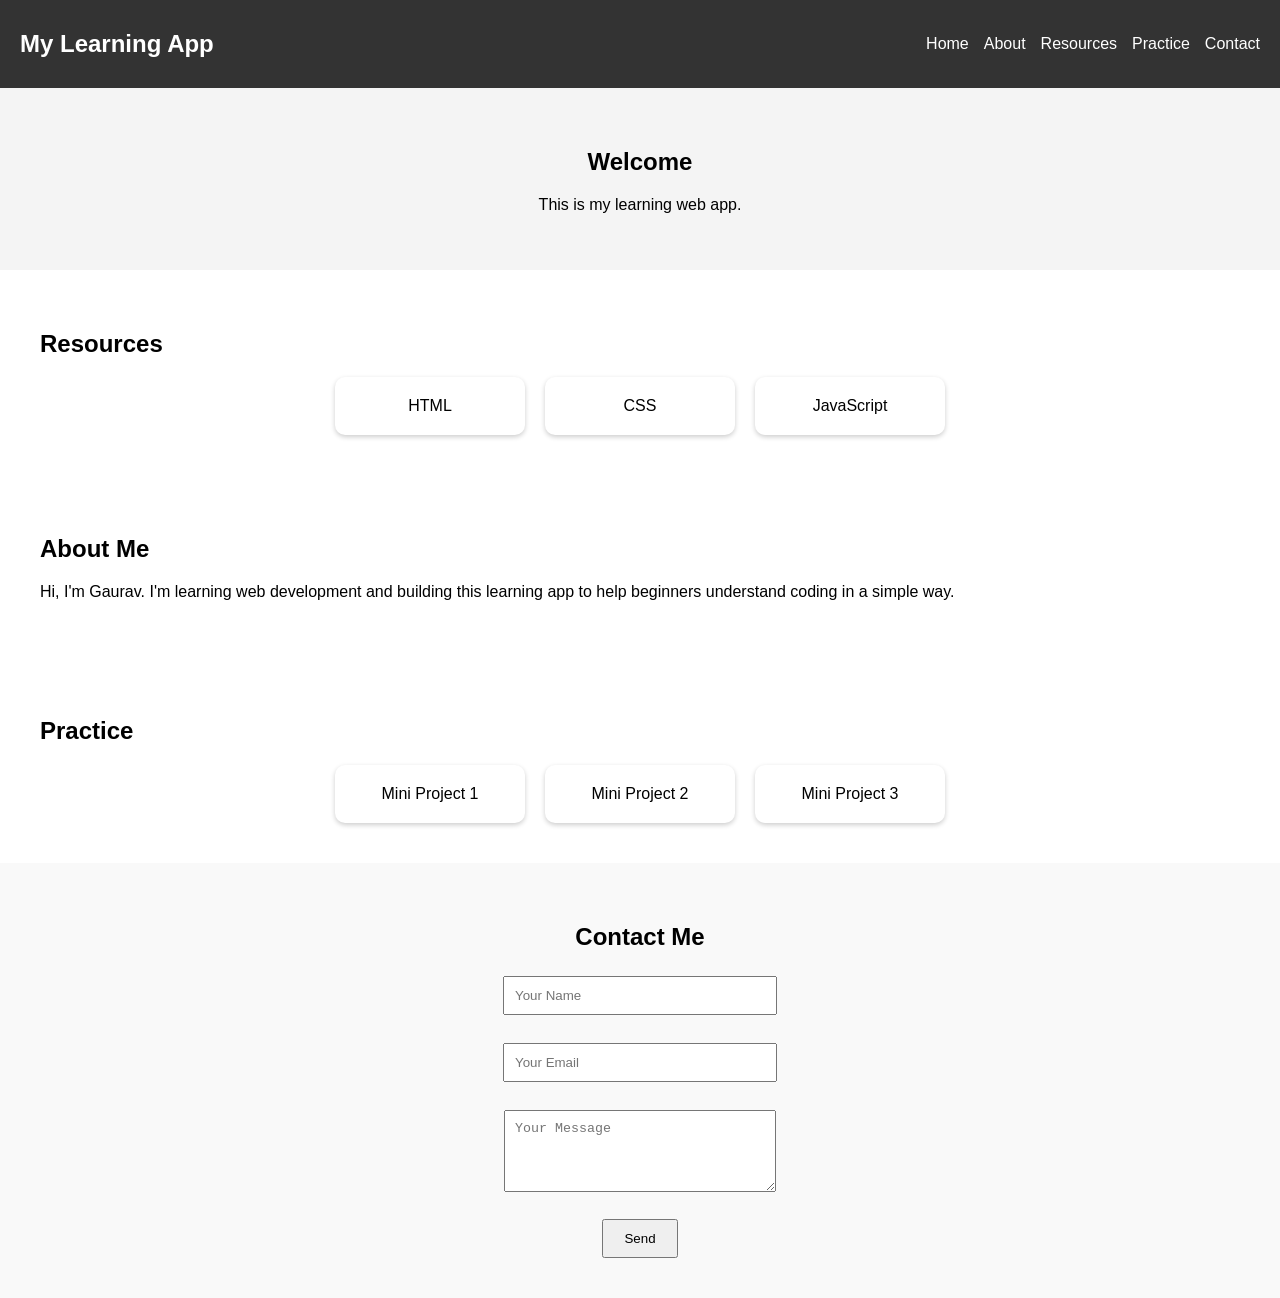
<file: index.html>
<!DOCTYPE html>
<html lang="en">
<head>
  <meta charset="UTF-8">
  <meta name="viewport" content="width=device-width, initial-scale=1.0">
  <title>Learning Web App</title>
  <link rel="stylesheet" href="style.css">
</head>
<body>
  
  <nav>
    <h1>My Learning App</h1>
    <ul>
      <li>Home</li>
      <li onclick="scrollToSection('about')">About</li>
      <li onclick="scrollToSection('resources')">Resources</li>
      <li>Practice</li>
      <li onclick="scrollToSection('contact')">Contact</li>
    </ul>
  </nav>

  <section id="home">
    <h2>Welcome</h2>
    <p>This is my learning web app.</p>
  </section>
  <section id="resources">
  <h2>Resources</h2>
  <div class="card-container">
    <div class="card" onclick="openPage('html')">HTML</div>
    <div class="card" onclick="openPage('css')">CSS</div>
    <div class="card" onclick="openPage('js')">JavaScript</div>
  </div>
</section>

<section id="about">
  <h2>About Me</h2>
  <p>
    Hi, I'm Gaurav. I'm learning web development and building this learning app
    to help beginners understand coding in a simple way.
  </p>
</section>

<!-- Practice Section -->
<section id="practice">
  <h2>Practice</h2>
  <div class="card-container">
    <div class="card">Mini Project 1</div>
    <div class="card">Mini Project 2</div>
    <div class="card">Mini Project 3</div>
  </div>
</section>

<section id="contact">
  <h2>Contact Me</h2>
  
  <form>
    <input type="text" placeholder="Your Name" required><br><br>
    <input type="email" placeholder="Your Email" required><br><br>
    <textarea placeholder="Your Message" rows="4"></textarea><br><br>
    <button type="submit">Send</button>
  </form>
</section>
  
  <script>
function openPage(topic) {
  window.location.href = topic + ".html";
}

function scrollToSection(id) {
  document.getElementById(id).scrollIntoView({ behavior: 'smooth' });
}
    <footer>
  <p>© 2026 Gaurav | Learning Web App</p>
</footer>
</script>

</body>
</html>
</file>
<file: style.css>
body {
  font-family: Arial, sans-serif;
  margin: 0;
  padding: 0;
}

nav {
  display: flex;
  justify-content: space-between;
  align-items: center;
  background: #333;
  color: white;
  padding: 10px 20px;
}

nav ul {
  list-style: none;
  display: flex;
  gap: 15px;
}

nav ul li {
  cursor: pointer;
}

section {
  padding: 40px;
}

#home {
  background: #f4f4f4;
  text-align: center;
}
.card-container {
  display: flex;
  gap: 20px;
  justify-content: center;
  flex-wrap: wrap;
}

.card {
  background: white;
  padding: 20px;
  width: 150px;
  text-align: center;
  border-radius: 10px;
  box-shadow: 0 2px 5px rgba(0,0,0,0.2);
  cursor: pointer;
}.card:hover {
  transform: scale(1.05);
  transition: 0.3s;
}
#contact {
  text-align: center;
  padding: 40px;
  background: #f9f9f9;
}

#contact input,
#contact textarea {
  width: 250px;
  padding: 10px;
  margin: 5px;
}

#contact button {
  padding: 10px 20px;
  cursor: pointer;
}
footer {
  background: #333;
  color: white;
  text-align: center;
  padding: 10px;
}
</file>
